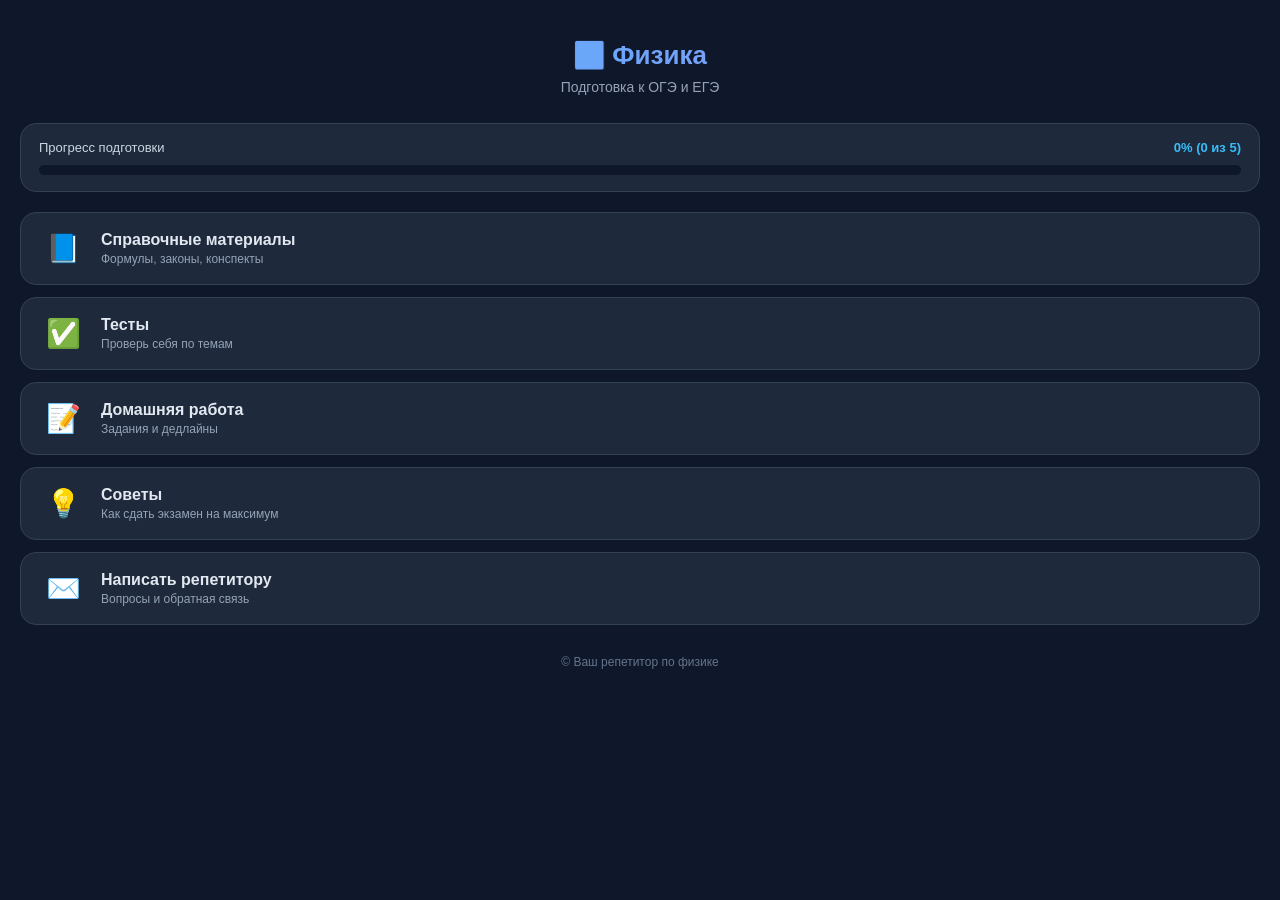
<file: index.html>
<!DOCTYPE html>
<html lang="ru">
<head>
<meta charset="UTF-8">
<meta name="viewport" content="width=device-width, initial-scale=1.0">
<title>Физика — подготовка к ОГЭ/ЕГЭ</title>
<script src="https://telegram.org/js/telegram-web-app.js"></script>
<style>
  * { margin: 0; padding: 0; box-sizing: border-box; }
  body {
    font-family: -apple-system, BlinkMacSystemFont, 'Segoe UI', Roboto, sans-serif;
    background: #0f172a;
    color: #e2e8f0;
    min-height: 100vh;
    padding: 20px;
    padding-bottom: 40px;
  }
  .header { text-align: center; padding: 20px 0 10px; }
  .header h1 {
    font-size: 26px;
    background: linear-gradient(90deg, #38bdf8, #a78bfa);
    -webkit-background-clip: text;
    -webkit-text-fill-color: transparent;
    margin-bottom: 8px;
  }
  .header p { color: #94a3b8; font-size: 14px; }

  /* Шкала прогресса */
  .progress-box {
    background: #1e293b;
    border-radius: 16px;
    padding: 16px 18px;
    margin-top: 18px;
    border: 1px solid #334155;
  }
  .progress-top {
    display: flex;
    justify-content: space-between;
    font-size: 13px;
    margin-bottom: 10px;
    color: #cbd5e1;
  }
  .progress-top span:last-child { color: #38bdf8; font-weight: 600; }
  .progress-bar {
    height: 10px;
    background: #0f172a;
    border-radius: 99px;
    overflow: hidden;
  }
  .progress-fill {
    height: 100%;
    width: 0%;
    background: linear-gradient(90deg, #38bdf8, #a78bfa);
    border-radius: 99px;
    transition: width 0.5s ease;
  }

  .menu { display: flex; flex-direction: column; gap: 12px; margin-top: 20px; }
  .card {
    background: #1e293b;
    border-radius: 16px;
    padding: 18px 20px;
    display: flex;
    align-items: center;
    gap: 15px;
    cursor: pointer;
    transition: transform 0.15s, background 0.15s;
    border: 1px solid #334155;
  }
  .card:active { transform: scale(0.98); background: #273449; }
  .card .icon { font-size: 28px; width: 45px; text-align: center; }
  .card .text h3 { font-size: 16px; margin-bottom: 3px; }
  .card .text p { font-size: 12px; color: #94a3b8; }

  /* Экран раздела */
  .screen { display: none; }
  .screen.active { display: block; }

  .back-btn {
    background: none;
    border: none;
    color: #38bdf8;
    font-size: 15px;
    cursor: pointer;
    padding: 8px 0;
    margin-bottom: 10px;
  }

  .topic {
    background: #1e293b;
    border: 1px solid #334155;
    border-radius: 14px;
    padding: 16px;
    margin-bottom: 12px;
    cursor: pointer;
  }
  .topic h3 { font-size: 16px; margin-bottom: 4px; }
  .topic p { font-size: 12px; color: #94a3b8; }

  /* Материал темы */
  .formula {
    background: #0f172a;
    border-left: 3px solid #38bdf8;
    border-radius: 8px;
    padding: 12px 14px;
    margin: 12px 0;
    font-family: 'Courier New', monospace;
    font-size: 15px;
    color: #7dd3fc;
  }
  .formula-desc { font-size: 13px; color: #94a3b8; margin-top: 6px; }

  .complete-btn {
    width: 100%;
    padding: 14px;
    border: none;
    border-radius: 12px;
    background: linear-gradient(90deg, #38bdf8, #a78bfa);
    color: #0f172a;
    font-size: 15px;
    font-weight: 700;
    cursor: pointer;
    margin-top: 20px;
  }
  .complete-btn.done {
    background: #334155;
    color: #94a3b8;
    cursor: default;
  }

  .footer { text-align: center; margin-top: 30px; font-size: 12px; color: #64748b; }
</style>
</head>
<body>

<!-- ГЛАВНЫЙ ЭКРАН -->
<div id="screen-main" class="screen active">
  <div class="header">
    <h1>⚛️ Физика</h1>
    <p id="greeting">Подготовка к ОГЭ и ЕГЭ</p>
  </div>

  <div class="progress-box">
    <div class="progress-top">
      <span>Прогресс подготовки</span>
      <span id="progress-text">0% (0 из 5)</span>
    </div>
    <div class="progress-bar">
      <div class="progress-fill" id="progress-fill"></div>
    </div>
  </div>

  <div class="menu">
    <div class="card" onclick="showScreen('theory')">
      <div class="icon">📘</div>
      <div class="text">
        <h3>Справочные материалы</h3>
        <p>Формулы, законы, конспекты</p>
      </div>
    </div>
    <div class="card" onclick="comingSoon('Тесты')">
      <div class="icon">✅</div>
      <div class="text">
        <h3>Тесты</h3>
        <p>Проверь себя по темам</p>
      </div>
    </div>
    <div class="card" onclick="comingSoon('Домашняя работа')">
      <div class="icon">📝</div>
      <div class="text">
        <h3>Домашняя работа</h3>
        <p>Задания и дедлайны</p>
      </div>
    </div>
    <div class="card" onclick="comingSoon('Советы')">
      <div class="icon">💡</div>
      <div class="text">
        <h3>Советы</h3>
        <p>Как сдать экзамен на максимум</p>
      </div>
    </div>
    <div class="card" onclick="writeTutor()">
      <div class="icon">✉️</div>
      <div class="text">
        <h3>Написать репетитору</h3>
        <p>Вопросы и обратная связь</p>
      </div>
    </div>
  </div>

  <div class="footer">© Ваш репетитор по физике</div>
</div>

<!-- ЭКРАН СПРАВОЧНИКА -->
<div id="screen-theory" class="screen">
  <button class="back-btn" onclick="showScreen('main')">← Назад</button>
  <div class="header" style="padding-top:0">
    <h1 style="font-size:22px">📘 Справочные материалы</h1>
    <p>Выбери тему для изучения</p>
  </div>
  <div id="topics-list" style="margin-top:20px"></div>
</div>

<!-- ЭКРАН ТЕМЫ -->
<div id="screen-topic" class="screen">
  <button class="back-btn" onclick="showScreen('theory')">← К темам</button>
  <div id="topic-content"></div>
</div>

<script>
  const tg = window.Telegram?.WebApp;
  if (tg) {
    tg.ready();
    tg.expand();
    const user = tg.initDataUnsafe?.user;
    if (user) {
      document.getElementById('greeting').textContent =
        `Привет, ${user.first_name}! Готовимся к экзамену`;
    }
  }

  // === ДАННЫЕ ТЕМ ===
  const topics = [
    {
      id: 'mechanics',
      title: 'Механика',
      desc: 'Кинематика, динамика, законы Ньютона',
      formulas: [
        { f: 'v = v₀ + a·t', d: 'Скорость при равноускоренном движении' },
        { f: 'S = v₀·t + (a·t²)/2', d: 'Путь при равноускоренном движении' },
        { f: 'F = m·a', d: 'Второй закон Ньютона' },
        { f: 'F = G·(m₁·m₂)/r²', d: 'Закон всемирного тяготения' },
        { f: 'p = m·v', d: 'Импульс тела' }
      ]
    },
    {
      id: 'thermo',
      title: 'Термодинамика',
      desc: 'Теплота, работа газа, КПД',
      formulas: [
        { f: 'Q = c·m·Δt', d: 'Количество теплоты при нагреве' },
        { f: 'Q = λ·m', d: 'Теплота плавления' },
        { f: 'Q = L·m', d: 'Теплота парообразования' },
        { f: 'η = A / Q₁ · 100%', d: 'КПД теплового двигателя' },
        { f: 'p·V = (m/M)·R·T', d: 'Уравнение Менделеева — Клапейрона' }
      ]
    },
    {
      id: 'electricity',
      title: 'Электричество',
      desc: 'Ток, напряжение, закон Ома',
      formulas: [
        { f: 'I = U / R', d: 'Закон Ома для участка цепи' },
        { f: 'P = U·I', d: 'Мощность электрического тока' },
        { f: 'Q = I²·R·t', d: 'Закон Джоуля — Ленца' },
        { f: 'R = ρ·L / S', d: 'Сопротивление проводника' }
      ]
    },
    {
      id: 'optics',
      title: 'Оптика',
      desc: 'Отражение, преломление, линзы',
      formulas: [
        { f: 'sin α / sin β = n', d: 'Закон преломления света' },
        { f: '1/F = 1/d + 1/f', d: 'Формула тонкой линзы' },
        { f: 'D = 1 / F', d: 'Оптическая сила линзы' }
      ]
    },
    {
      id: 'quantum',
      title: 'Квантовая физика',
      desc: 'Фотоны, фотоэффект, атом',
      formulas: [
        { f: 'E = h·ν', d: 'Энергия фотона' },
        { f: 'h·ν = A + Eₖ', d: 'Уравнение Эйнштейна для фотоэффекта' },
        { f: 'E = m·c²', d: 'Формула Эйнштейна (энергия покоя)' }
      ]
    }
  ];

  // === ПРОГРЕСС ===
  let completed = [];

  // Загружаем сохранённый прогресс
  function loadProgress() {
    const saved = localStorage.getItem('physics_progress');
    if (saved) {
      try { completed = JSON.parse(saved); } catch(e) { completed = []; }
    }
  }

  // Сохраняем прогресс (и в Telegram Cloud, и локально)
  function saveProgress() {
    localStorage.setItem('physics_progress', JSON.stringify(completed));
    if (tg?.CloudStorage) {
      tg.CloudStorage.setItem('physics_progress', JSON.stringify(completed));
    }
  }

  function updateProgress() {
    const percent = Math.round((completed.length / topics.length) * 100);
    document.getElementById('progress-text').textContent =
      `${percent}% (${completed.length} из ${topics.length})`;
    document.getElementById('progress-fill').style.width = percent + '%';
  }

  function markCompleted(topicId) {
    if (!completed.includes(topicId)) {
      completed.push(topicId);
      saveProgress();
      updateProgress();
      renderTopic(topicId);
    }
  }

  // === НАВИГАЦИЯ ===
  function showScreen(name) {
    document.querySelectorAll('.screen').forEach(s => s.classList.remove('active'));
    document.getElementById('screen-' + name).classList.add('active');
    window.scrollTo(0, 0);
    if (name === 'theory') renderTopics();
  }

  // === РЕНДЕР СПИСКА ТЕМ ===
  function renderTopics() {
    const container = document.getElementById('topics-list');
    container.innerHTML = topics.map(t => `
      <div class="topic" onclick="renderTopic('${t.id}'); showScreen('topic')">
        <h3>${completed.includes(t.id) ? '✅ ' : ''}${t.title}</h3>
        <p>${t.desc}</p>
      </div>
    `).join('');
  }

  // === РЕНДЕР ОДНОЙ ТЕМЫ ===
  function renderTopic(id) {
    const topic = topics.find(t => t.id === id);
    if (!topic) return;

    const isDone = completed.includes(id);
    const formulasHtml = topic.formulas.map(f => `
      <div class="formula">
        ${f.f}
        <div class="formula-desc">${f.d}</div>
      </div>
    `).join('');

    document.getElementById('topic-content').innerHTML = `
      <div class="header" style="padding-top:0">
        <h1 style="font-size:22px">${topic.title}</h1>
        <p>${topic.desc}</p>
      </div>
      ${formulasHtml}
      <button class="complete-btn ${isDone ? 'done' : ''}"
              ${isDone ? 'disabled' : ''}
              onclick="markCompleted('${id}')">
        ${isDone ? '✓ Тема пройдена' : 'Отметить как пройденное'}
      </button>
    `;
  }

  function comingSoon(name) {
    if (tg) tg.showAlert('Раздел «' + name + '» скоро появится');
    else alert('Раздел «' + name + '» скоро появится');
  }

  function writeTutor() {
    const username = 'your_username'; // ← замените на свой ник
    if (tg) tg.openTelegramLink('https://t.me/' + username);
    else window.open('https://t.me/' + username, '_blank');
  }

  // === СТАРТ ===
  loadProgress();
  updateProgress();
</script>

</body>
</html>
</file>
